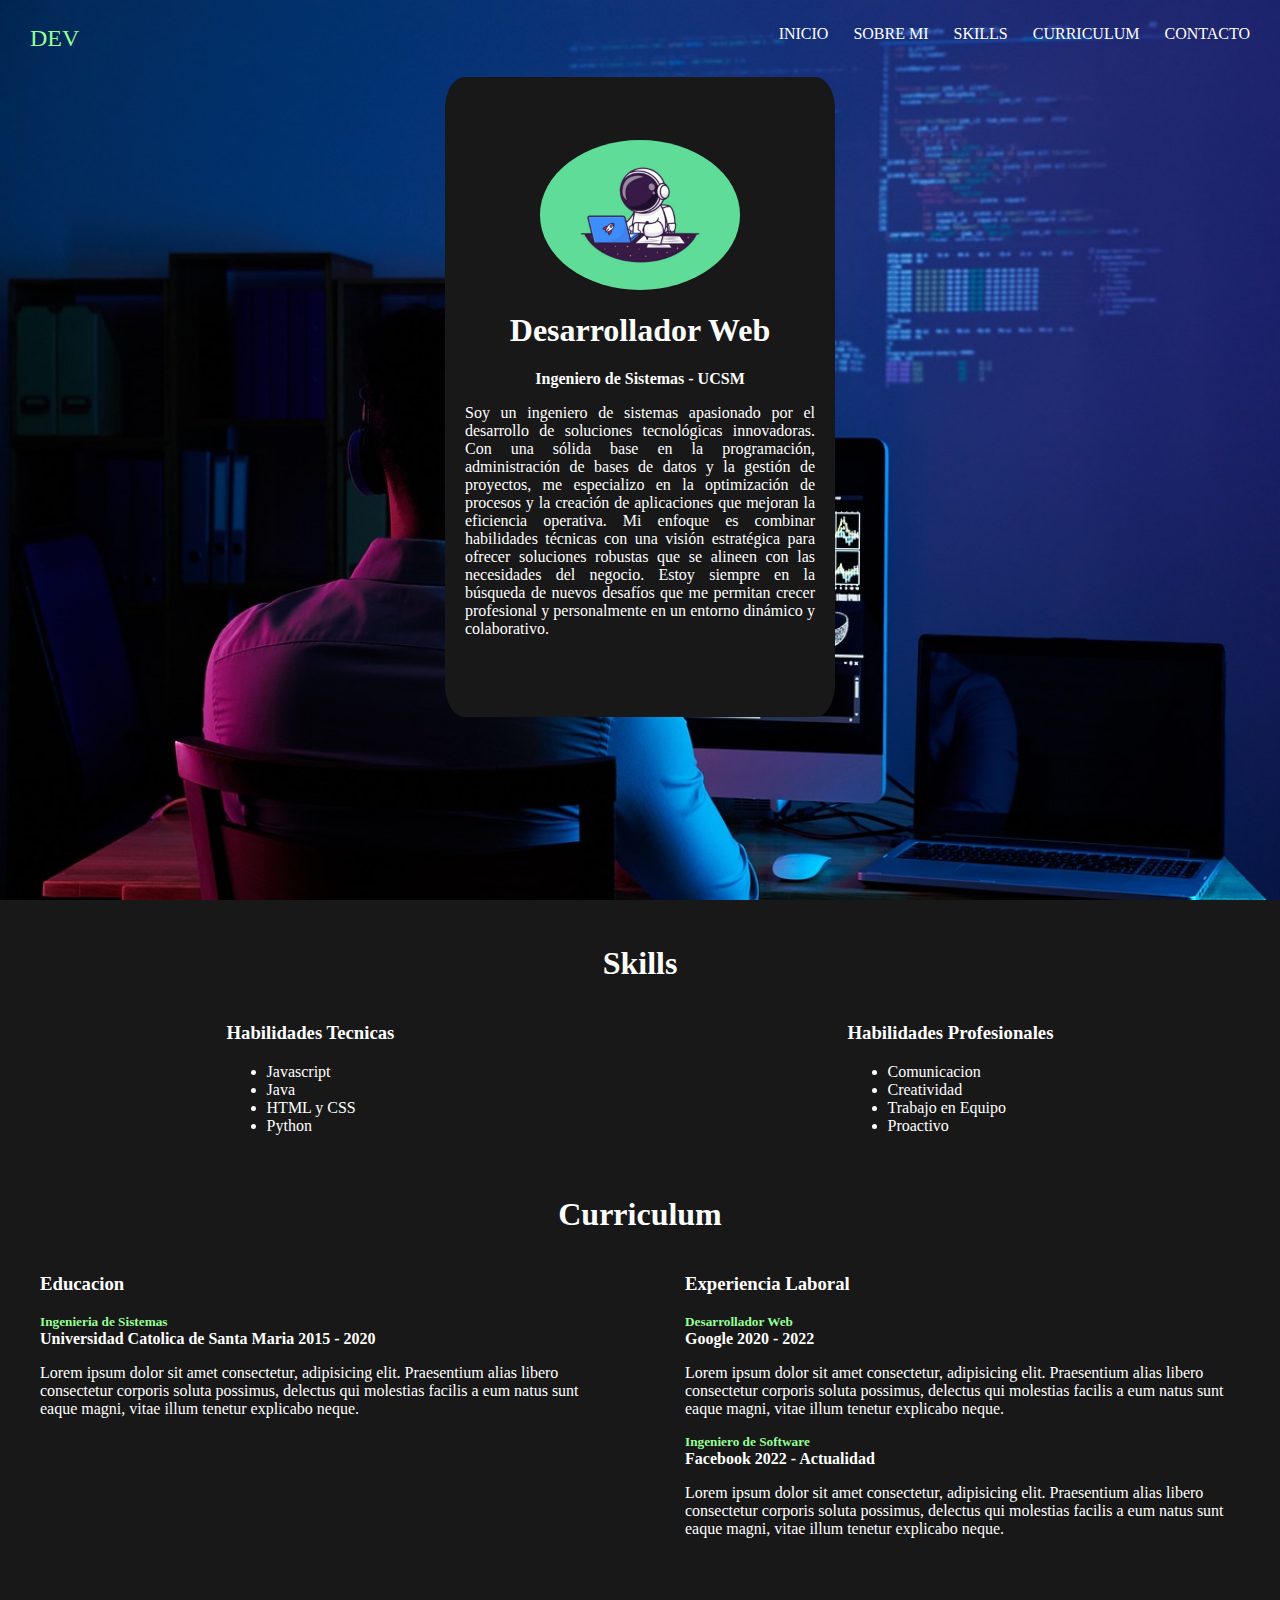
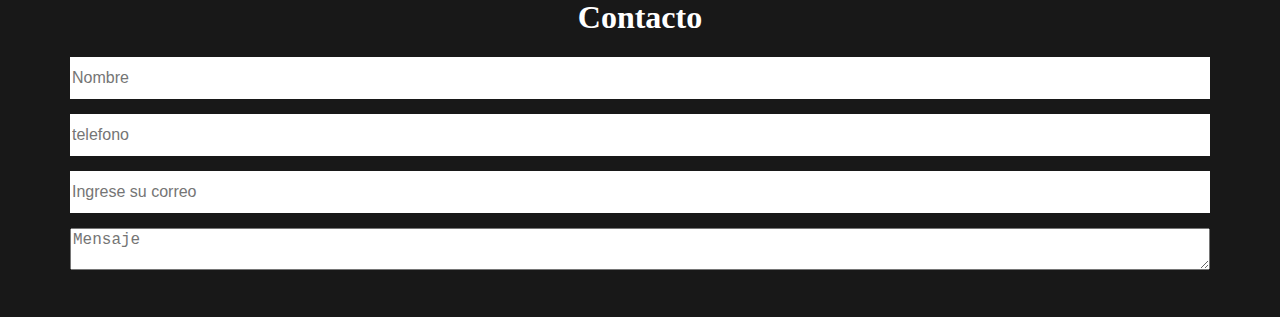
<file: index.html>
<!DOCTYPE html>
<html lang="es">

<head>
  <meta charset="UTF-8">
  <meta name="viewport" content="width=device-width, initial-scale=1.0">
  <link rel="stylesheet" href="portafolio.css">
  <title>Portafolio Web</title>
</head>

<body>
  <!-- MENU ENCABEZAD0       -->
  <div class="contenedor-header">
    <header>
      <div>
        <a href="#" class="logo">DEV</a>
      </div>
      <nav>
        <ul class="list-header">
          <li><a href="#inicio">INICIO</a></li>
          <li><a href="#sobremi">SOBRE MI</a></li>
          <li><a href="#skills">SKILLS</a></li>
          <li><a href="#curriculum">CURRICULUM</a></li>
          <li><a href="#contacto">CONTACTO</a></li>
        </ul>
      </nav>
    </header>
    <div class="card-main">
      <img src="./img/person.jpg" alt="persona" width="200" class="card-img">
      <h1>Desarrollador Web</h1>
      <strong>Ingeniero de Sistemas - UCSM</strong>
      <p>Soy un ingeniero de sistemas apasionado por el desarrollo de soluciones tecnológicas innovadoras. Con una
        sólida base en la programación, administración de bases de datos y la gestión de proyectos, me especializo en la
        optimización de procesos y la creación de aplicaciones que mejoran la eficiencia operativa. Mi enfoque es
        combinar habilidades técnicas con una visión estratégica para ofrecer soluciones robustas que se alineen con las
        necesidades del negocio. Estoy siempre en la búsqueda de nuevos desafíos que me permitan crecer profesional y
        personalmente en un entorno dinámico y colaborativo.
      </p>
    </div>
  </div>
  <div id="skills">
    <h1 class="skills-title">Skills</h1>
    <div class="skills-section">
      <div>
        <h3>Habilidades Tecnicas</h3>
        <ul>
          <li>Javascript</li>
          <li>Java</li>
          <li>HTML y CSS</li>
          <li>Python</li>
        </ul>
      </div>
      <div>
        <h3>Habilidades Profesionales</h3>
        <ul>
          <li>Comunicacion</li>
          <li>Creatividad</li>
          <li>Trabajo en Equipo</li>
          <li>Proactivo</li>
        </ul>
      </div>
    </div>
  </div>
  <div id="curriculum">
    <h1 class="curriculum-title">Curriculum</h1>
    <div class="curriculum-section">
      <div>
        <h3>Educacion</h3>
        <div>
          <h5 class="profession">Ingenieria de Sistemas</h5>
          <h4 class="company">Universidad Catolica de Santa Maria 2015 - 2020</h4>
          <p>Lorem ipsum dolor sit amet consectetur, adipisicing elit. Praesentium alias libero consectetur corporis soluta possimus, delectus qui molestias facilis a eum natus sunt eaque magni, vitae illum tenetur explicabo neque.</p>
        </div>
      </div>
      <div>
        <h3>Experiencia Laboral</h3>
        <div>
          <div>
            <h5 class="profession">Desarrollador Web</h5>
            <h4 class="company">Google 2020 - 2022</h4>
            <p>Lorem ipsum dolor sit amet consectetur, adipisicing elit. Praesentium alias libero consectetur corporis soluta possimus, delectus qui molestias facilis a eum natus sunt eaque magni, vitae illum tenetur explicabo neque.</p>
          </div>
          <div>
            <h5 class="profession">Ingeniero de Software</h5>
            <h4 class="company">Facebook 2022 - Actualidad</h4>
            <p>Lorem ipsum dolor sit amet consectetur, adipisicing elit. Praesentium alias libero consectetur corporis soluta possimus, delectus qui molestias facilis a eum natus sunt eaque magni, vitae illum tenetur explicabo neque.</p>
          </div>
        </div>
      </div>
    </div>
  </div>
  <div id="contacto">
    <h1 class="contact-title">Contacto</h1>
    <div class="contact-section">
      <input type="text" name="nombre" placeholder="Nombre">
      <input type= "tel" name="telefono" placeholder="telefono">
      <input type="email"name="email" placeholder="Ingrese su correo">
      <textarea name="mensaje" id="mensaje" placeholder="Mensaje"></textarea>
    </div>
  </div>
</body>

</html>
</file>
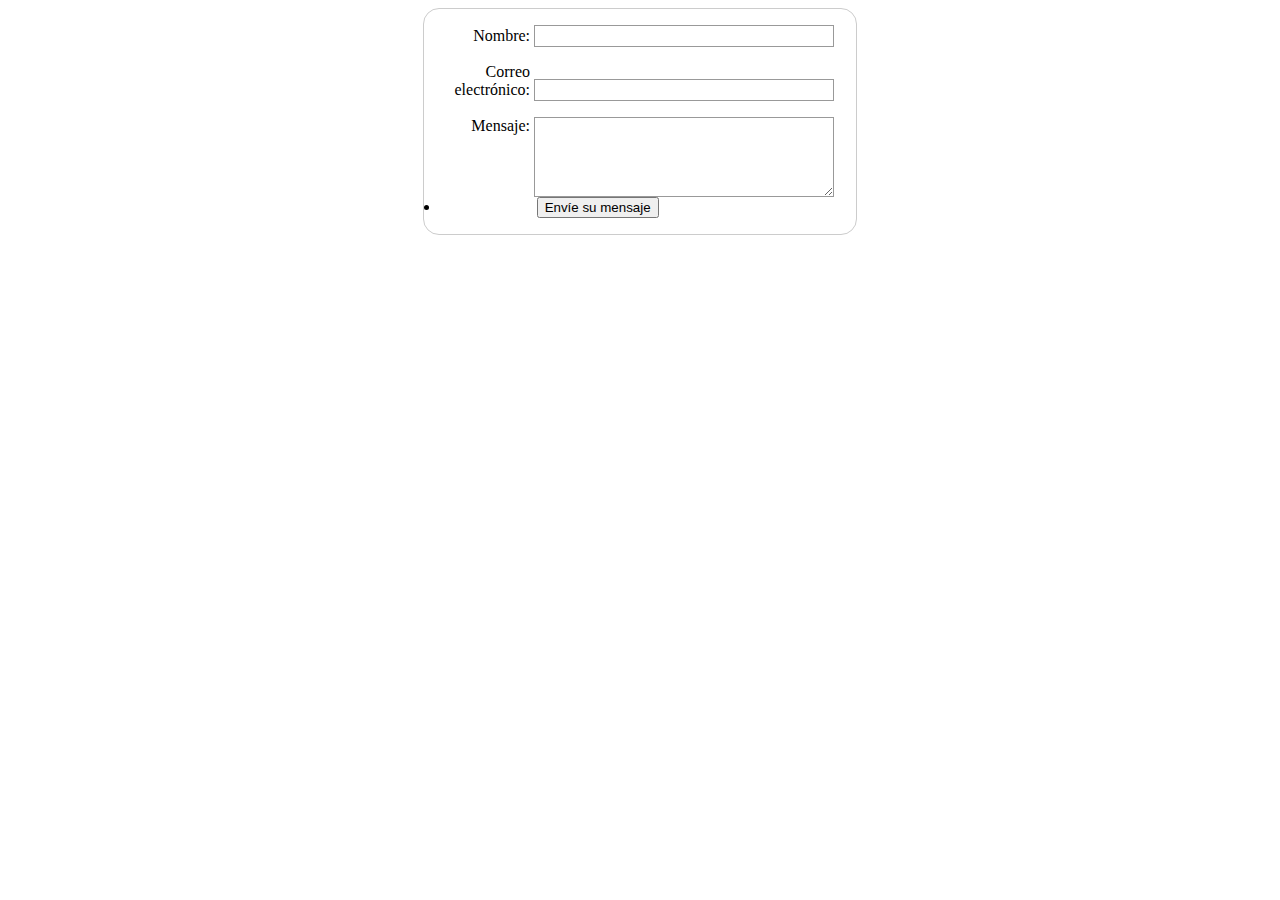
<file: formulario/index.html>
<!DOCTYPE html>
<html lang="en">
<head>
    <meta charset="UTF-8">
    <meta name="viewport" content="width=device-width, initial-scale=1.0">
    <title>Document</title>
    <link rel="stylesheet" href="styles.css">
</head>
<body>
    <form action="/my-handling-form-page" method="post">
        <ul>
         <li>
         <label for="name">Nombre:</label>
         <input type="text" id="name" name="user_name">
         </li>
         <li>
         <label for="mail">Correo electrónico:</label>
         <input type="email" id="mail" name="user_mail">
         </li>
         <li>
         <label for="msg">Mensaje:</label>
         <textarea id="msg" name="user_message"></textarea>
         </li>
        </ul>
        <li class="button">
            <button type="submit">Envíe su mensaje</button>
           </li>           
        </form>
</body>
</html>
</file>
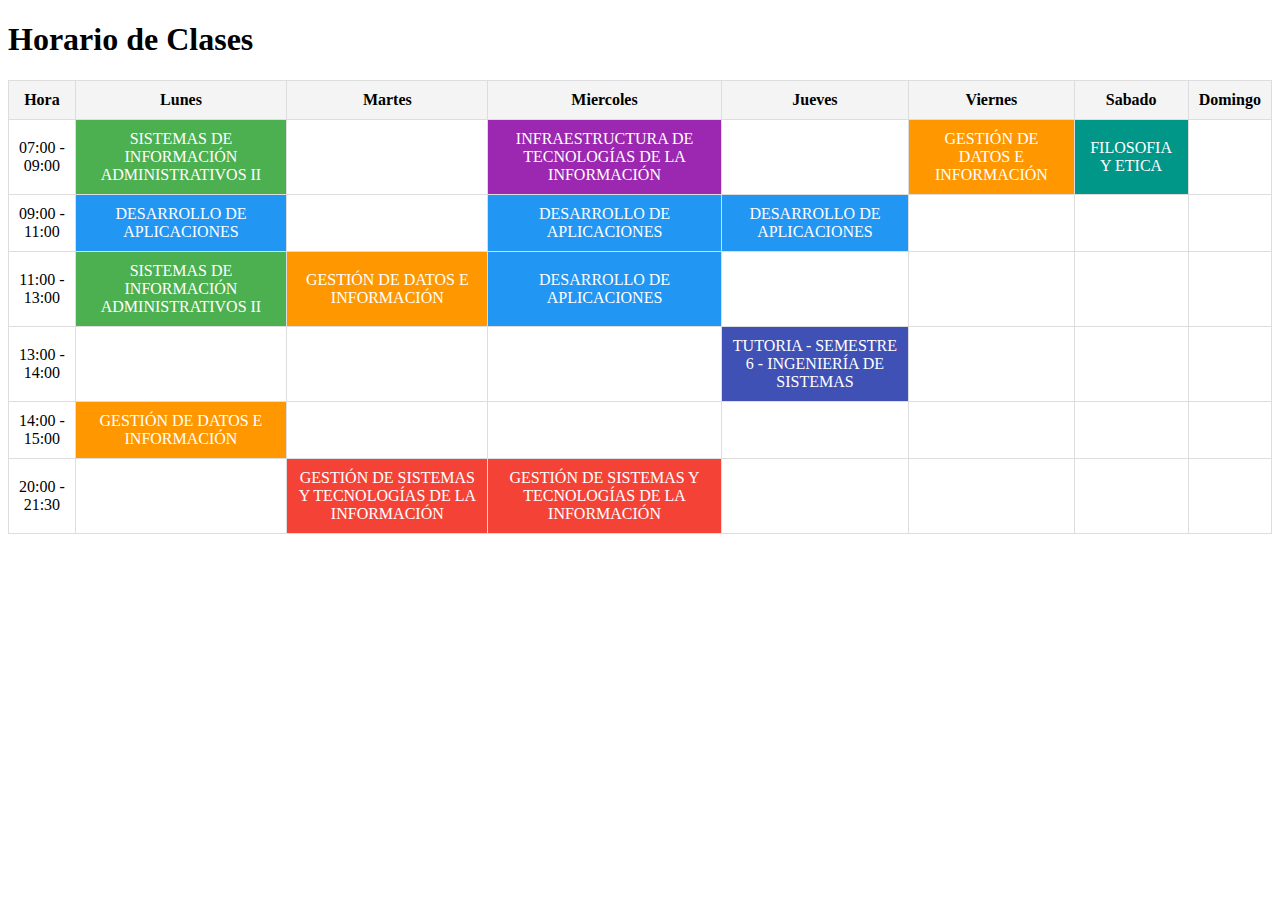
<file: horario/index.html>
<!DOCTYPE html>
<html lang="es">
<head>
    <meta charset="UTF-8">
    <meta name="viewport" content="width=device-width, initial-scale=1.0">
    <title>Horario de Clases</title>
    <link rel="stylesheet" href="styles.css">
</head>
<body>
    <h1>Horario de Clases</h1>
    <table>
        <thead>
            <tr>
                <th>Hora</th>
                <th>Lunes</th>
                <th>Martes</th>
                <th>Miercoles</th>
                <th>Jueves</th>
                <th>Viernes</th>
                <th>Sabado</th>
                <th>Domingo</th>
            </tr>
        </thead>
        <tbody>
            <tr>
                <td>07:00 - 09:00</td>
                <td class="class sistemas-info">SISTEMAS DE INFORMACIÓN ADMINISTRATIVOS II</td>
                <td></td>
                <td class="class infraestructura-ti">INFRAESTRUCTURA DE TECNOLOGÍAS DE LA INFORMACIÓN</td>
                <td></td>
                <td class="class gestion-datos">GESTIÓN DE DATOS E INFORMACIÓN</td>
                <td class="class filosofia-etica">FILOSOFIA Y ETICA</td>
                <td></td>
            </tr>
            <tr>
                <td>09:00 - 11:00</td>
                <td class="class desarrollo-apps">DESARROLLO DE APLICACIONES</td>
                <td></td>
                <td class="class desarrollo-apps">DESARROLLO DE APLICACIONES</td>
                <td class="class desarrollo-apps">DESARROLLO DE APLICACIONES</td>
                <td></td>
                <td></td>
                <td></td>
            </tr>
            <tr>
                <td>11:00 - 13:00</td>
                <td class="class sistemas-info">SISTEMAS DE INFORMACIÓN ADMINISTRATIVOS II</td>
                <td class="class gestion-datos">GESTIÓN DE DATOS E INFORMACIÓN</td>
                <td class="class desarrollo-apps">DESARROLLO DE APLICACIONES</td>
                <td></td>
                <td></td>
                <td></td>
                <td></td>
            </tr>
            <tr>
                <td>13:00 - 14:00</td>
                <td></td>
                <td></td>
                <td></td>
                <td class="class tutoria">TUTORIA - SEMESTRE 6 - INGENIERÍA DE SISTEMAS</td>
                <td></td>
                <td></td>
                <td></td>
            </tr>
            <tr>
                <td>14:00 - 15:00</td>
                <td class="class gestion-datos">GESTIÓN DE DATOS E INFORMACIÓN</td>
                <td></td>
                <td></td>
                <td></td>
                <td></td>
                <td></td>
                <td></td>
            </tr>
            <tr>
                <td>20:00 - 21:30</td>
                <td></td>
                <td class="class gestion-sistemas-ti">GESTIÓN DE SISTEMAS Y TECNOLOGÍAS DE LA INFORMACIÓN</td>
                <td class="class gestion-sistemas-ti">GESTIÓN DE SISTEMAS Y TECNOLOGÍAS DE LA INFORMACIÓN</td>
                <td></td>
                <td></td>
                <td></td>
                <td></td>
            </tr>
        </tbody>
    </table>
</body>
</html>
</file>
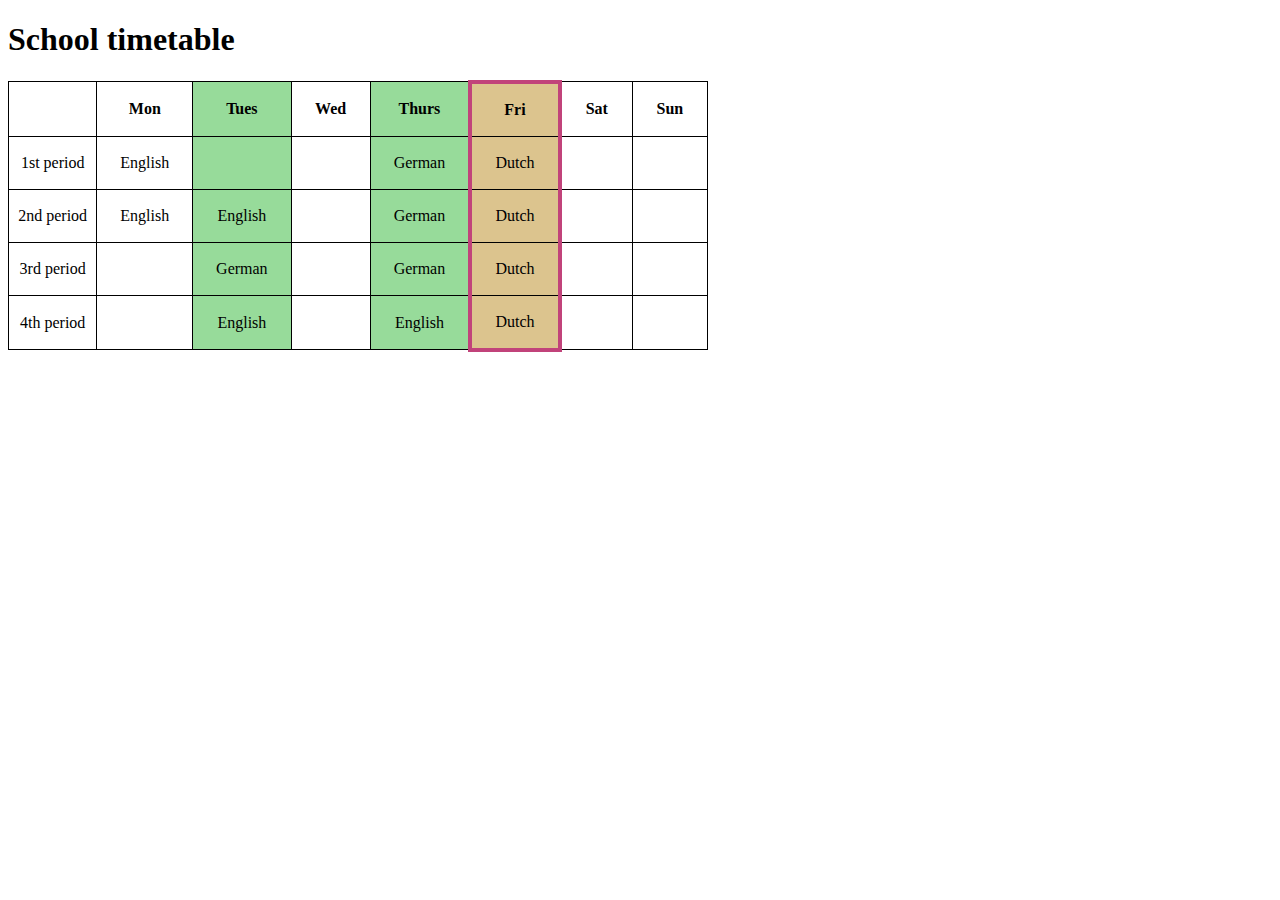
<file: tablas/index.html>
<!DOCTYPE html>
<html lang="en">
<head>
    <meta charset="UTF-8">
    <meta name="viewport" content="width=device-width, initial-scale=1.0">
    <title>School timetable</title>
    <link rel="stylesheet" href="styles.css"
</head>
<body>
    <h1>School timetable</h1>

    <table>
        <colgroup>
            <col>
            <col>
            <col style="background-color: #97DB9A">
            <col width="42px">
            <col style="background-color: #97DB9A">
            <col style="background-color: #DCC48E; border: 4px solid #C1437A">
            <col>
            <col>
        </colgroup>

        <thead>
            <tr>
                <th></th>
                <th>Mon</th>
                <th>Tues</th>
                <th>Wed</th>
                <th>Thurs</th>
                <th>Fri</th>
                <th>Sat</th>
                <th>Sun</th>
            </tr>
        </thead>

        <tbody>
            <tr>
                <td>1st period</td>
                <td>English</td>
                <td></td>
                <td></td>
                <td>German</td>
                <td>Dutch</td>
                <td></td>
                <td></td>
            </tr>

            <tr>
                <td>2nd period</td>
                <td>English</td>
                <td>English</td>
                <td></td>
                <td>German</td>
                <td>Dutch</td>
                <td></td>
                <td></td>
            </tr>

            <tr>
                <td>3rd period</td>
                <td></td>
                <td>German</td>
                <td></td>
                <td>German</td>
                <td>Dutch</td>
                <td></td>
                <td></td>
            </tr>

            <tr>
                <td>4th period</td>
                <td></td>
                <td>English</td>
                <td></td>
                <td>English</td>
                <td>Dutch</td>
                <td></td>
                <td></td>
            </tr>
        </tbody>
    </table>
</body>
</html>
</file>
<file: portafolio.css>
body {
  margin: 0;
  padding: 0;
  background-color: #181818;
  color: white;
  font-family: cursive;
}

.contenedor-header {
  height: 100vh;
  background-image: url('./img/fondo.jpg');
  background-size: cover;
}

header {
  display: flex;
  justify-content: space-between;
  padding: 25px 30px;
}

.logo {
  color: #95ff95;
  font-size: 24px;
}

.list-header {
  padding: 0;
  margin: 0;
  display: flex; 
  gap: 25px;
  list-style: none;
}

a {
  color: white;
  text-decoration: none;
}

.card-main {
  width: 350px;
  height: 600px;
  margin: auto;
  background-color: #181818;
  padding: 20px;
  border-radius: 5%;
  display: flex;
  flex-direction: column;
  justify-content: center;
  align-items: center;
  color: white;
  text-align: justify;
}
.card-img {
  border-radius: 50%;
}
#skills {
  margin-top: 45px;
  margin-bottom: 45px;
  
}
.skills-section {
  display: flex;
  justify-content: space-around;

}

.skills-title, .curriculum-title, .contact-title {
  text-align: center;
}

#curriculum, #contacto {
  margin-bottom: 45px;

}

.curriculum-section {
  display: flex;
  gap: 90px;
  margin: 0 40px;
}

.profession {
  margin: 0px ;
  color: #95ff95;
}
.company {
  margin: 0px;
}
.contact-section {
  display: flex;
  flex-direction: column;
  margin: 0 70px;
  gap: 15px;
}

input {
  border: none;
  outline: none;
  height: 40px;
  font-size: 16px;
}

textarea {
  font-size: 16px;
}
</file>
<file: formulario/styles.css>
form {
    /* Centrar el formulario en la página */
    margin: 0 auto;
    width: 400px;
    /* Esquema del formulario */
    padding: 1em;
    border: 1px solid #CCC;
    border-radius: 1em;
}
ul {
    list-style: none;
    padding: 0;
    margin: 0;
}
form li + li {
    margin-top: 1em;
}
label {
    /* Tamaño y alineación uniforme */
    display: inline-block;
    width: 90px;
    text-align: right;
}
input,
textarea {
    /* Para asegurarse de que todos los campos de texto tienen la misma configuración
    de letra
    Por defecto, las áreas de texto tienen un tipo de letra monoespaciada */
    font: 1em sans-serif;
    /* Tamaño uniforme del campo de texto */
    width: 300px;
    box-sizing: border-box;
    /* Hacer coincidir los bordes del campo del formulario */
    border: 1px solid #999;
}
input:focus,
textarea:focus {
    /* Destacado adicional para elementos que tienen el cursor */
    border-color: #000;
}
    textarea {
    /* Alinear los campos de texto multilínea con sus etiquetas */
    vertical-align: top;
    /* Proporcionar espacio para escribir texto */
    height: 5em;
}
.button {
    /* Alinear los botones con los campos de texto */
    padding-left: 90px; /* mismo tamaño que los elementos de la etiqueta */
}
button {
    /* Este margen adicional representa aproximadamente el mismo espacio que el
    espacio
    entre las etiquetas y sus campos de texto */
    margin-left: .5em;
}
</file>
<file: horario/styles.css>
table {
    width: 100%;
    border-collapse: collapse;
    margin: 20px 0;
}
th, td {
    border: 1px solid #ddd;
    padding: 10px;
    text-align: center;
}
th {
    background-color: #f4f4f4;
}
.class {
    color: #fff;
}
.sistemas-info {
    background-color: #4CAF50; /* Verde */
}
.desarrollo-apps {
    background-color: #2196F3; /* Azul */
}
.gestion-datos {
    background-color: #FF9800; /* Naranja */
}
.infraestructura-ti {
    background-color: #9C27B0; /* Púrpura */
}
.gestion-sistemas-ti {
    background-color: #F44336; /* Rojo */
}
.tutoria {
    background-color: #3F51B5; /* Azul oscuro */
}
.filosofia-etica {
    background-color: #009688; /* Verde azulado */
}
</file>
<file: tablas/styles.css>
table, th, td{
    border: 1px solid black;
    border-collapse: collapse;
    width: 700px;
    height: 50px;
    text-align: center;
    vertical-align: middle;
}
</file>
